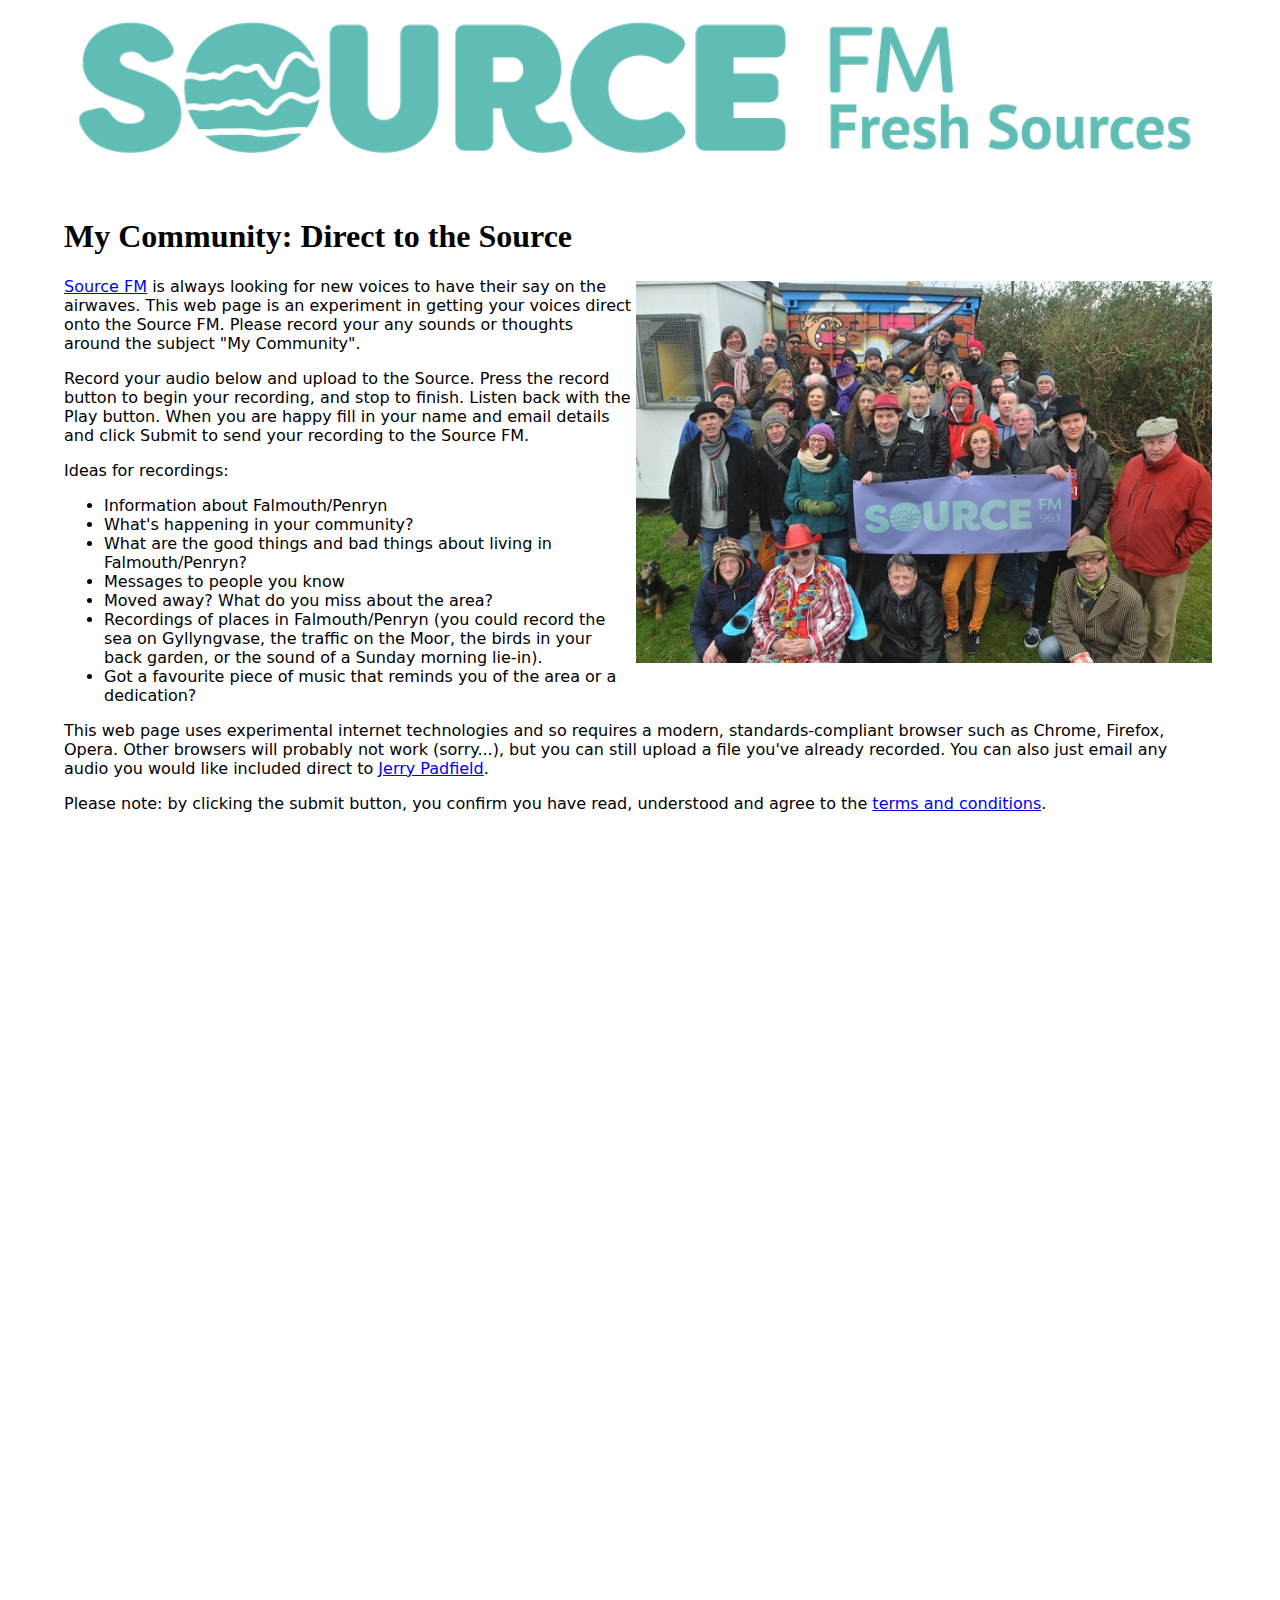
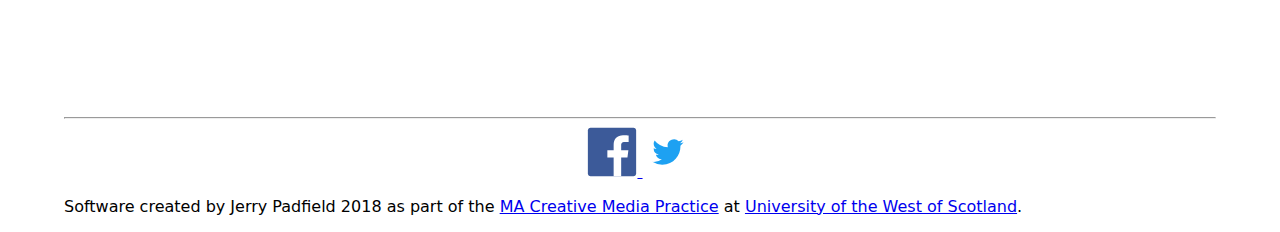
<file: index.html>
﻿<!DOCTYPE html>
<html lang="en">
  <head>
    <base target="_blank">
    <meta name="viewport" content="width=device-width, initial-scale=1.0" />
    <title>Source FM - Direct to Source - Record Your Contribution - Fresh Sources</title>
<link href="css/source-record.css" rel="stylesheet" />
    <style>
.iframe-container {
    position: relative;
    margin: 0px;
    height: 0;
    overflow: hidden;
    padding: 0px 0px 880px 0px; /* padding-bottom = h/w as a % */
    border-radius: 10px;
}
.social {
    text-align: center;
}
img { padding: 4px; }
iframe {
    position: absolute;
    top: 0;
    left: 0;
    height: 100%;
    border: none;
/* put following styles (necessary for overflow and
scrolling handling) in div container around iframe
because not stable in CSS
-webkit-overflow-scrolling: touch;
overflow: auto; 
    -webkit-transform:scale(0.5);
    -moz-transform-scale(0.5);
*/
}
	#iframeUploader {
		width: 100%;
	}
img#FreshSources {
    width: 100%;
}
iframe {
    border: 0px;
    overflow: hidden;
}
    </style>
  </head>
  <body>
<div id="headerDiv">
<img src="images/fresh%20sources%20logo-trans.png" id="FreshSources" alt="Fresh Sources" title="Fresh Sources" />

    <h1 id="logo">My Community: Direct to the Source</h1>
</div>
<!-- main content -->
<div class="row" id="content">
    <img src="images/Source-FM-Presenters-640x480.jpg" width="50%" alt="Source FM presenters" title="Source FM presenters" 
    align="right" />
<p><a href="https://www.thesourcefm.co.uk/" target="_blank">Source FM</a> is always looking for new voices to have their say on the airwaves. This web page is an experiment in getting your voices direct onto the Source FM. Please record your any sounds or thoughts around the subject &quot;My Community&quot;.</p>

    <p>Record your audio below and upload to the Source. Press the record button to begin your recording, and stop to finish. Listen back with the Play button. When you are happy fill in your name and email details and click Submit to send your recording to the Source FM.</p>
<p>
Ideas for recordings:
<ul>
    <li>Information about Falmouth/Penryn</li>
    <li>What's happening in your community?</li>
    <li>What are the good things and bad things about living in Falmouth/Penryn?</li>
    <li>Messages to people you know</li>
    <li>Moved away? What do you miss about the area?</li>
    <li>Recordings of places in Falmouth/Penryn (you could record the sea on Gyllyngvase, the traffic on the Moor, the birds in your back garden, or the sound of a Sunday morning lie-in).</li>
    <li>Got a favourite piece of music that reminds you of the area or a dedication?</li>
</ul>
<p>This web page uses experimental internet technologies and so requires a modern, standards-compliant browser such as Chrome, Firefox, Opera. Other browsers will probably not work (sorry...), but you can still upload a file you've already recorded. You can also just email any audio you would like included direct to <a href="mailto:jerry@thesourcefm.co.uk">Jerry Padfield</a>.
</p>
<p>
Please note: by clicking the submit button, you confirm you have read, understood and agree to the <a href="terms-and-conditions.html">terms and conditions</a>.
</p>
</div>

<!-- server side code -->
<div class="iframe-container" style="-webkit-overflow-scrolling: touch; overflow: hidden;">
<iframe seamless id="iframeUploader" width="600" height="800" allow="microphone" allowusermedia src="https://script.google.com/macros/s/AKfycbwPQgvYCFDbB7iuvchJWDYwe92UyGPtlkHc8IdzSiAIpF8O9cc/exec"><p style="font-size: 110%;"><em><strong>IFRAME: </strong> There is iframe content being displayed here but your browser version does not support iframes.</em> Please update your browser to its most recent version and try again.</p> </iframe>
</div>
<hr />
<div class="social">
    <a href="https://www.facebook.com/FreshSources">
<svg version="1.1" id="fb_svg" xmlns="http://www.w3.org/2000/svg" xmlns:xlink="http://www.w3.org/1999/xlink" x="0px" y="0px"
     width="50px" height="50px" viewBox="0 0 266.893 266.895" enable-background="new 0 0 266.893 266.895"
     xml:space="preserve">
<path id="Blue_1_" fill="#3C5A99" d="M248.082,262.307c7.854,0,14.223-6.369,14.223-14.225V18.812
    c0-7.857-6.368-14.224-14.223-14.224H18.812c-7.857,0-14.224,6.367-14.224,14.224v229.27c0,7.855,6.366,14.225,14.224,14.225
    H248.082z"/>
<path id="f" fill="#FFFFFF" d="M182.409,262.307v-99.803h33.499l5.016-38.895h-38.515V98.777c0-11.261,3.127-18.935,19.275-18.935
    l20.596-0.009V45.045c-3.562-0.474-15.788-1.533-30.012-1.533c-29.695,0-50.025,18.126-50.025,51.413v28.684h-33.585v38.895h33.585
    v99.803H182.409z"/>
</svg>

    </a>
    <a href="https://www.twitter.com/freshsources">
        <svg id="tw_svg" width="50px" height="50px" data-name="Logo — FIXED" xmlns="http://www.w3.org/2000/svg" viewBox="0 0 400 400"><defs><style>.cls-1{fill:none;}.cls-2{fill:#1da1f2;}</style></defs><title>Twitter_Logo_Blue</title><rect class="cls-1" width="400" height="400"/><path class="cls-2" d="M153.62,301.59c94.34,0,145.94-78.16,145.94-145.94,0-2.22,0-4.43-.15-6.63A104.36,104.36,0,0,0,325,122.47a102.38,102.38,0,0,1-29.46,8.07,51.47,51.47,0,0,0,22.55-28.37,102.79,102.79,0,0,1-32.57,12.45,51.34,51.34,0,0,0-87.41,46.78A145.62,145.62,0,0,1,92.4,107.81a51.33,51.33,0,0,0,15.88,68.47A50.91,50.91,0,0,1,85,169.86c0,.21,0,.43,0,.65a51.31,51.31,0,0,0,41.15,50.28,51.21,51.21,0,0,1-23.16.88,51.35,51.35,0,0,0,47.92,35.62,102.92,102.92,0,0,1-63.7,22A104.41,104.41,0,0,1,75,278.55a145.21,145.21,0,0,0,78.62,23"/></svg>
    </a>
</div>
<div class="footer">

<p>Software created by Jerry Padfield 2018 as part of the <a target="_blank" href="https://www.uws.ac.uk/study/postgraduate/postgraduate-course-search/creative-media-practice/">MA Creative Media Practice</a> at <a target="_blank" href="https://uws.ac.uk">University of the West of Scotland</a>.
</p>
</div>
  </body>
</html>
</file>
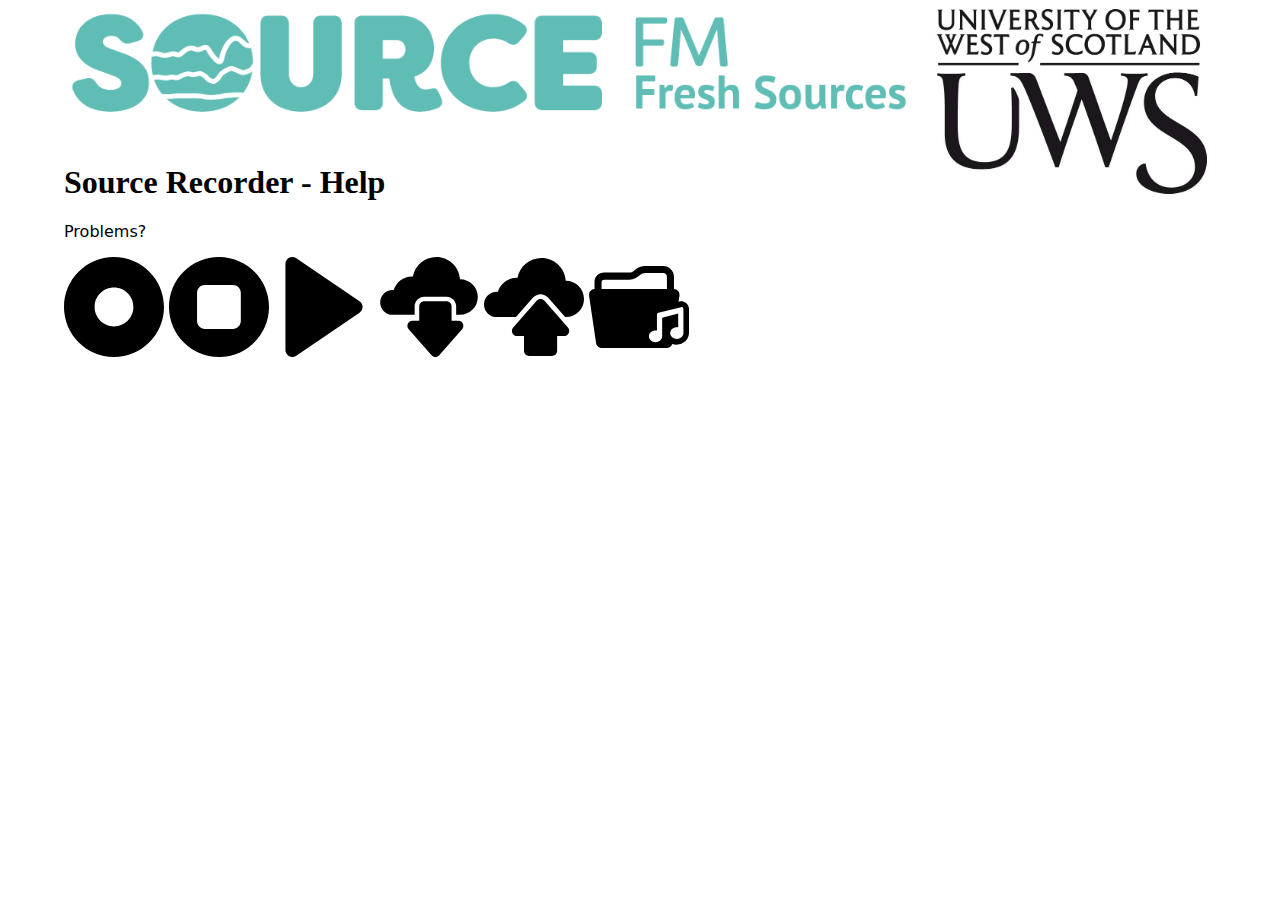
<file: help.html>
<!DOCTYPE html>
<html lang="en">
  <head>
    <base target="_blank">
    <meta name="viewport" content="width=device-width, initial-scale=1.0" />
    <title>Source FM - Fresh Sources - Record Your Contribution</title>
    <link href="css/source-record.css" rel="stylesheet" />
    <style>
#iframeUploader {
	width: 100%;
}
img#FreshSources {
	width: 75%;
}
img#UWSImg {
	float:right;
	width: 25%;
}
iframe {
	border: 0px;
	overflow:hidden;
}
    </style>
  </head>
  <body>
<div id="headerDiv">
<img src="images/fresh%20sources%20logo-trans.png" id="FreshSources" alt="Fresh Sources" title="Fresh Sources" />
<a href="https://uws.ac.uk" target="_blank">
  <img id="UWSImg" src="images/UWS-logo.jpg" alt="University of the West of Scotland" title="University of the West of Scotland" /></a>
    <h1 id="logo">Source Recorder - Help</h1>
</div>
<!-- main content -->
<div class="row" id="content">
<p>Problems?
</p>
<svg height="100" width="100" version="1.1" id="Capa_1" xmlns="http://www.w3.org/2000/svg" xmlns:xlink="http://www.w3.org/1999/xlink"   x="0px" y="0px"
	       viewBox="0 0 39.989 39.989" style="enable-background:new 0 0 39.989 39.989;" xml:space="preserve">
        <path id="XMLID_155_" d="M19.994,0C8.952,0,0,8.952,0,19.995c0,11.043,8.952,19.994,19.994,19.994s19.995-8.952,19.995-19.994
	         C39.989,8.952,31.037,0,19.994,0z M19.994,27.745c-4.28,0-7.75-3.47-7.75-7.75s3.47-7.75,7.75-7.75s7.75,3.47,7.75,7.75
	         S24.275,27.745,19.994,27.745z"/>
      </svg>
<svg version="1.1" height="100" width="100" id="Capa_2" xmlns="http://www.w3.org/2000/svg" xmlns:xlink="http://www.w3.org/1999/xlink"   x="0px" y="0px"
	       viewBox="0 0 297 297" style="enable-background:new 0 0 297 297;" xml:space="preserve">
        <path d="M148.5,0C66.486,0,0,66.486,0,148.5S66.486,297,148.5,297S297,230.514,297,148.5S230.514,0,148.5,0z M213.292,190.121
	         c0,12.912-10.467,23.379-23.378,23.379H106.67c-12.911,0-23.378-10.467-23.378-23.379v-83.242c0-12.912,10.467-23.379,23.378-23.379
	         h83.244c12.911,0,23.378,10.467,23.378,23.379V190.121z"/>
      </svg>
<svg version="1.1" height="100" width="100" id="playButtonSVG" xmlns="http://www.w3.org/2000/svg" xmlns:xlink="http://www.w3.org/1999/xlink" x="0px" y="0px"
	     viewBox="0 0 460.114 460.114" style="enable-background:new 0 0 460.114 460.114;" xml:space="preserve">
        <g>
	       <g>
		        <path d="M393.538,203.629L102.557,5.543c-9.793-6.666-22.468-7.372-32.94-1.832c-10.472,5.538-17.022,16.413-17.022,28.26v396.173
			         c0,11.846,6.55,22.721,17.022,28.26c10.471,5.539,23.147,4.834,32.94-1.832l290.981-198.087
			         c8.746-5.954,13.98-15.848,13.98-26.428C407.519,219.477,402.285,209.582,393.538,203.629z"/>
	       </g>
        </g>
      </svg>
 <svg version="1.1" id="dbSVG" xmlns="http://www.w3.org/2000/svg" xmlns:xlink="http://www.w3.org/1999/xlink" x="0px" y="0px"
        width="100px" height="100px" viewBox="0 0 980 980" style="enable-background:new 0 0 980 980;" xml:space="preserve">
      <g>
        <path d="M794.299,218c-0.199,0-0.299,0-0.5,0C786.1,96.3,684.9,0,561.299,0C447.2,0,352.299,82,332.2,190.2
          c-2.601-0.1-5.3-0.2-7.9-0.2c-85,0-156.7,56.3-180.1,133.6c-3.6-0.3-7.3-0.5-11-0.5c-67.1,0-121.6,54.4-121.6,121.6
          c0,67.1,54.4,121.6,121.6,121.6c1,0,216.1,0,216.1,0v-82.8c0-52.4,42.601-95,95-95h217c52.4,0,95,42.6,95,95v82.8h38
          c96.201,0,174.102-78,174.102-174.1C968.4,296.1,890.5,218,794.299,218z"/>
        <path d="M711.299,483.5c0-27.6-22.398-50-50-50h-217c-27.6,0-50,22.4-50,50v141.2h-65.6c-43,0-65.9,50.7-37.6,83l224.1,255.3
          c10,11.3,23.801,17,37.6,17c13.801,0,27.602-5.7,37.602-17l224.1-255.4c28.4-32.3,5.4-83-37.6-83h-65.602V483.5L711.299,483.5z"/>
      </g>
      </svg>

<svg version="1.1" id="ufSVG" xmlns="http://www.w3.org/2000/svg" xmlns:xlink="http://www.w3.org/1999/xlink" x="0px" y="0px"
      width="100px" height="100px" viewBox="0 0 956.801 956.801" style="enable-background:new 0 0 956.801 956.801;"
      xml:space="preserve">
    <g>
          <path d="M782.699,226.95c-0.199,0-0.299,0-0.5,0c-7.699-121.7-108.898-218-232.5-218c-114.099,0-209,82-229.099,190.2
    c-2.601-0.1-5.3-0.2-7.9-0.2c-85,0-156.7,56.3-180.1,133.6c-3.6-0.3-7.3-0.5-11-0.5C54.5,332.05,0,386.45,0,453.65
    c0,67.1,54.4,121.6,121.6,121.6c1,0,184.399,0,184.399,0L469.8,388.65c18-20.5,44.1-32.3,71.399-32.3c27.301,0,53.4,11.8,71.4,32.3
    L776.4,575.25h6.299c96.201,0,174.102-78,174.102-174.1C956.801,305.05,878.9,226.95,782.699,226.95z"/>
          <path d="M432.7,947.851h217c27.602,0,50-22.4,50-50v-141.2h65.602c43,0,65.898-50.7,37.6-83l-224.1-255.4
    c-10-11.3-23.801-17-37.602-17c-13.799,0-27.6,5.7-37.6,17l-224.1,255.4c-28.4,32.3-5.4,83,37.6,83h65.6v141.2
    C382.7,925.45,405,947.851,432.7,947.851z"/>
              </g>
            </svg>

<svg version="1.1" height="100" width="100" id="ofSVG" xmlns="http://www.w3.org/2000/svg" xmlns:xlink="http://www.w3.org/1999/xlink" x="0px" y="0px"
      viewBox="0 0 431 431" style="enable-background:new 0 0 431 431;" xml:space="preserve">
        <path d="M418.256,197.87c-5.805-4.537-13.061-7.037-20.43-7.037c-2.693,0-5.384,0.33-8.01,0.981l-3.957,0.984l3.869-26.114
  c1.072-7.238-1.06-14.586-5.84-20.126c-4.479-5.191-10.868-8.314-17.674-8.687V85.4c0-25.563-20.798-46.36-46.361-46.36h-75.279
  c-25.051,0-38.35,10.578-48.062,18.303c-7.807,6.209-12.518,9.956-22.626,9.956H65.099c-22.78,0-41.313,18.062-41.313,40.263v30.31
  c-6.806,0.372-13.196,3.495-17.674,8.687c-4.78,5.54-6.912,12.888-5.839,20.125l30.194,203.802
  c1.828,12.338,12.417,21.475,24.89,21.475h279.286c11.031,0,20.578-7.153,23.904-17.341c5.892,2.103,12.27,3.271,18.936,3.271
  c29.51,0,53.518-22.564,53.518-50.297V224.008C431,213.729,426.355,204.202,418.256,197.87z M54.081,137.834v-30.272
  c0-6.238,5.602-9.967,11.018-9.967h108.788c20.687,0,32.219-9.173,41.484-16.543c8.552-6.802,14.732-11.716,29.203-11.716h75.279
  c8.857,0,16.066,7.206,16.066,16.064v52.434H54.081z M407,327.593c0,13.949-12.793,25.297-28.518,25.297
  s-28.517-11.348-28.517-25.297c0-13.947,12.792-25.295,28.517-25.295c1.406,0,2.834,0.095,4.24,0.28l1.76,0.232v-58.837
  l-69.139,17.658v80.282c0,13.948-12.793,25.296-28.518,25.296c-15.724,0-28.518-11.348-28.518-25.296
  c0-13.947,12.794-25.295,28.518-25.295c1.406,0,2.832,0.095,4.239,0.28l1.762,0.233v-68.787c0-3.755,2.557-7.025,6.2-7.933
  l97.825-24.338c2.442-0.606,5.026-0.057,7.008,1.492c1.982,1.55,3.14,3.925,3.14,6.441V327.593z"/>
      </svg>
</div>
  </body>
</html>
</file>
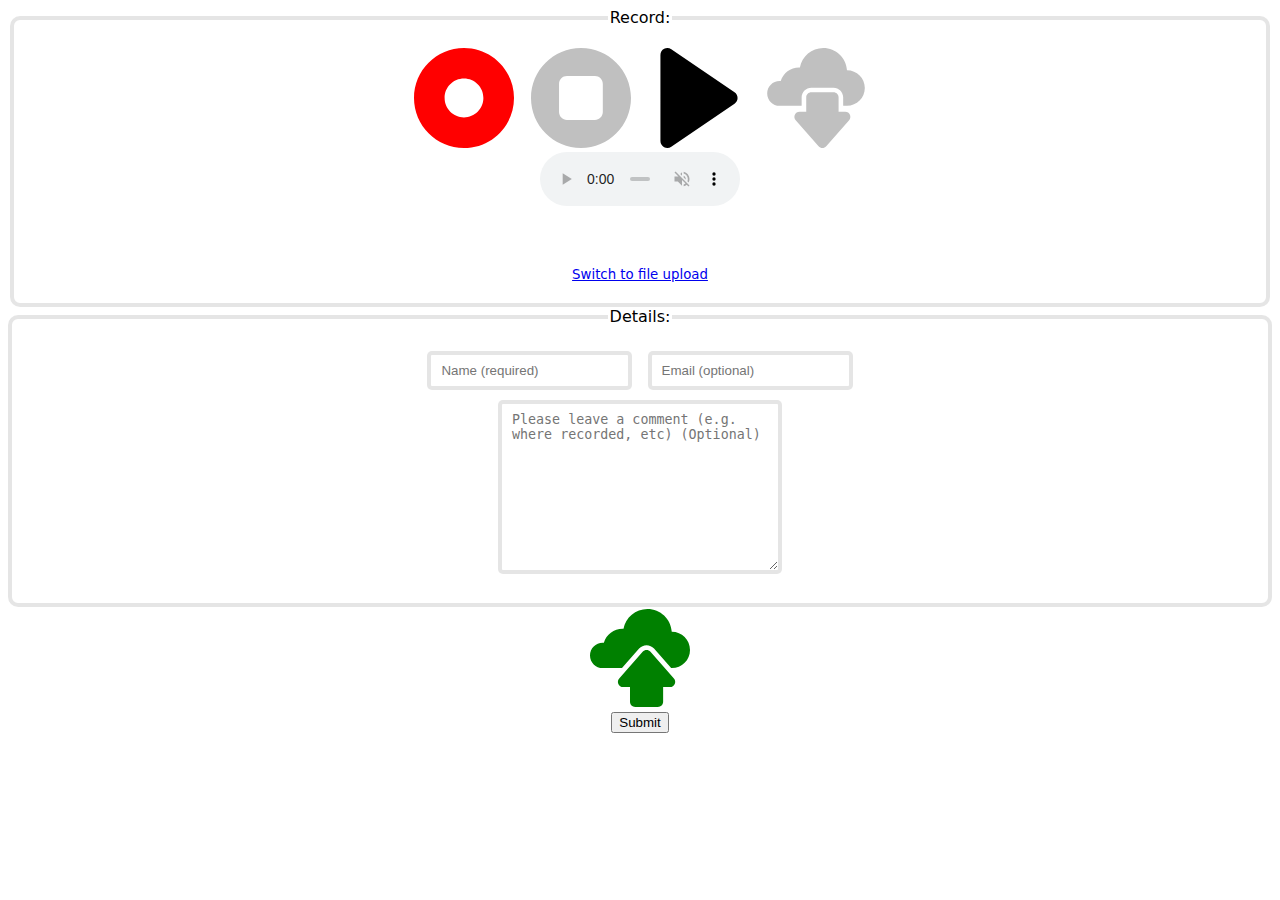
<file: Server-HTML.html>
<!DOCTYPE html>
<html lang="en">
  <head>
<meta charset="utf-8"/>

  <!--  <meta name="viewport" content="width=device-width, initial-scale=1.0" /> -->
    <title>Source FM - Fresh Sources - Record Your Contribution</title>
    <!--
    TODO:
      replace audio record object with UI that shows recording status
      overlay reporting success - hide GUI
      allow file uploads
      loader isn't circular
      when uploading don't replace format
      Success message - too short and can't see
      -->
      <!-- Some code adapted from code by Amit Agarwal amit@labnol.org -->
<style>
div {
    display: inline;
}
audio { width: 200px; }
input, textarea {
    border: 4px solid rgba(0,0,0,0.1);
    padding: 8px 10px;
    margin: 5px;
    -webkit-border-radius: 5px;
    -moz-border-radius: 5px;
    border-radius: 5px;
    
    outline: 0;
}
#uploading {
  visibility: hidden;
    text-align: center;
    border-radius: 5px; /* Rounded borders */
    position: fixed; /* Sit on top of the screen */
    padding: 16px; /* Padding */
    min-width: 250px; /* Set a default minimum width */
    z-index: 1; /* Add a z-index if needed */
    margin-left: -125px; /* Divide value of min-width by 2 */
    left: 50%; /* Center the snackbar */
    top: 50%;
    min-height: 250px;
    margin-top: -125px;
}
#uploading.show {
    visibility: visible;
}
#progress {
	text-align: center;
	margin: auto;
    visibility: hidden; /* Hidden by default. Visible on click */
    min-width: 250px; /* Set a default minimum width */
    margin-left: -125px; /* Divide value of min-width by 2 */
    background-color: #333; /* Black background color */
    color: #fff; /* White text color */
    text-align: center; /* Centered text */
    border-radius: 5px; /* Rounded borders */
    padding: 16px; /* Padding */
    position: fixed; /* Sit on top of the screen */
    z-index: 1; /* Add a z-index if needed */
    left: 50%; /* Center the snackbar */
    bottom: 50%; /* 30px from the bottom */
}
#progress.show {
    visibility: visible; /* Show the snackbar */

/* Add animation: Take 0.5 seconds to fade in and out the snackbar. 
However, delay the fade out process for 2.5 seconds */
    -webkit-animation: fadeinmove 0.5s, fadeoutmove 0.5s 2.5s;
    animation: fadeinmove 0.5s, fadeoutmove 0.5s 2.5s;
}
/* Animations to fade the snackbar in and out */
@-webkit-keyframes fadeinmove {
    from {bottom: 0; opacity: 0;} 
    to {bottom: 50%; opacity: 1;}
}

@keyframes fadeinmove {
    from {bottom: 0; opacity: 0;}
    to {bottom: 50%; opacity: 1;}
}

@-webkit-keyframes fadeoutmove {
    from {bottom: 50%; opacity: 1;} 
    to {bottom: 0; opacity: 0;}
}

@keyframes fadeoutmove {
    from {bottom: 50%; opacity: 1;}
    to {bottom: 0; opacity: 0;}
}
#success {
  padding: 20px;
 text-align: center;
	margin: auto;
	display: none;
	position: fixed; /* Sit on top of the page content */
    width: 100%; /* Full width (cover the whole page) */
    height: 100%; /* Full height (cover the whole page) */
    top: 25%; 
    left: 0;
    right: 0;
    bottom: 0;
 /*   background-color: rgba(0,0,0,0.5); */ /* Black background with opacity */
    z-index: 2; /* Specify a stack order in case you're using a different order for other elements */
    /* cursor: pointer;  Add a pointer on hover */
}
#switchLink {
    font-size: smaller;
}
#errorDiv {
	color:red;
}
.loader {
    display: block;
    border: 32px solid #f3f3f3; /* Light grey */
    border-top: 32px solid #3498db; /* Blue */
    border-radius: 50%;
    width: 150px;
    height: 150px;
    animation: spin 2s linear infinite;
    margin:auto;
}

@keyframes spin {
    0% { transform: rotate(0deg); }
    100% { transform: rotate(360deg); }
}
#GUI {
/*	visibility: hidden;
  transition: opacity 2s linear;
	opacity: 0;
    */
    display: none;
}
#failDiv {
/*  width: 80%;
  left: 50%;
  top: 50%;
  position: fixed;
  -webkit-transform: translateX(-50%) translateY(-50%);
  -moz-transform: translateX(-50%) translateY(-50%);
  -ms-transform: translateX(-50%) translateY(-50%);
  transform: translateX(-50%) translateY(-50%);
  */
  padding: 20px;
  border-radius: 10px;
  /* text-align: center;
/*  transition: visibility 0s linear 0.0s, opacity 0.0s linear;
  opacity: 1;
  */
}
#recordButton, #submitButton {
  background-color: transparent;
  border: 0;
  outline: none;
}
#submitButton {
  fill: green;
}
#submitButton:hover {
  fill: rgb(20, 200, 20);
}
#recordButton:active {
  background-color: silver;
}
#stopButton {
  background-color: transparent;
  border: 0;
  outline: none;
}
#stopButton:disabled {
}
#downloadButton {
  background-color: transparent;
  border: 0;
  outline: none;
}
#downloadButton:disabled {
  fill: silver;
}
#playButton {
  background-color: transparent;
  border: 0;
  outline: none;
}
#playButtonSVG {
    width: 100px;
    height: 100px;
}
#playButtonSVG:hover {
  fill: silver;
}
#dbSVG {
    width: 100px;
    height: 100px;
}
#Capa_1 {
    fill: red;
    width: 100px;
    height: 100px;
}
#Capa_2 {
  fill: silver;
  width: 100px;
  height: 100px;
}
#Capa_1:hover {
  fill: rgb(255, 128, 128);
}
body {
  font-family: Calibri, Verdana, Sans;
}
.red-text {
  color: red;
}
@keyframes fadein {
    from { opacity: 0; }
    to   { opacity: 1; }
}

/* Firefox < 16 */
@-moz-keyframes fadein {
    from { opacity: 0; }
    to   { opacity: 1; }
}

/* Safari, Chrome and Opera > 12.1 */
@-webkit-keyframes fadein {
    from { opacity: 0; }
    to   { opacity: 1; }
}
#audioControls {
   text-align: center;
}
fieldset {
 /* display: inline; */
  border-radius: 10px; /* 20%/100%; */
  border: 4px solid rgba(0,0,0,0.1);
  padding: 20px;
}
.clearAll {
	clear: both;
}
#details {
 	text-align: center;
	margin: auto;
    
}
#upload {
	text-align:center;
	margin:auto;
}
#submit {
	text-align:center;
}
#formDiv {
 text-align: center;

}
form#form {
   
/*  display: inline-block;
  text-align: center;
  margin: auto;
  */
}
#forminner {
 /* margin: auto; */
}
#switchlink2 {
    /* visibility: hidden;
    */
    font-size: smaller;
}
</style>
</head>
<body>
    <div id="failDiv">
  <p id="commiserations">
      Unfortunately your browser doesn't support MediaRecorder or WebAudio - either try Firefox, Chromium (Chrome) or Opera, or you can upload an audio file instead...
  </p>
  <div id="errorDiv"></div>
 <div style="visibility:none" id="uploadFile">
     <fieldset id="upload">
      <legend>Upload:</legend>
      <svg version="1.1" height="100" width="100" id="ofSVG" xmlns="http://www.w3.org/2000/svg" xmlns:xlink="http://www.w3.org/1999/xlink" x="0px" y="0px"
      viewBox="0 0 431 431" style="enable-background:new 0 0 431 431;" xml:space="preserve">
        <path d="M418.256,197.87c-5.805-4.537-13.061-7.037-20.43-7.037c-2.693,0-5.384,0.33-8.01,0.981l-3.957,0.984l3.869-26.114
  c1.072-7.238-1.06-14.586-5.84-20.126c-4.479-5.191-10.868-8.314-17.674-8.687V85.4c0-25.563-20.798-46.36-46.361-46.36h-75.279
  c-25.051,0-38.35,10.578-48.062,18.303c-7.807,6.209-12.518,9.956-22.626,9.956H65.099c-22.78,0-41.313,18.062-41.313,40.263v30.31
  c-6.806,0.372-13.196,3.495-17.674,8.687c-4.78,5.54-6.912,12.888-5.839,20.125l30.194,203.802
  c1.828,12.338,12.417,21.475,24.89,21.475h279.286c11.031,0,20.578-7.153,23.904-17.341c5.892,2.103,12.27,3.271,18.936,3.271
  c29.51,0,53.518-22.564,53.518-50.297V224.008C431,213.729,426.355,204.202,418.256,197.87z M54.081,137.834v-30.272
  c0-6.238,5.602-9.967,11.018-9.967h108.788c20.687,0,32.219-9.173,41.484-16.543c8.552-6.802,14.732-11.716,29.203-11.716h75.279
  c8.857,0,16.066,7.206,16.066,16.064v52.434H54.081z M407,327.593c0,13.949-12.793,25.297-28.518,25.297
  s-28.517-11.348-28.517-25.297c0-13.947,12.792-25.295,28.517-25.295c1.406,0,2.834,0.095,4.24,0.28l1.76,0.232v-58.837
  l-69.139,17.658v80.282c0,13.948-12.793,25.296-28.518,25.296c-15.724,0-28.518-11.348-28.518-25.296
  c0-13.947,12.794-25.295,28.518-25.295c1.406,0,2.832,0.095,4.239,0.28l1.762,0.233v-68.787c0-3.755,2.557-7.025,6.2-7.933
  l97.825-24.338c2.442-0.606,5.026-0.057,7.008,1.492c1.982,1.55,3.14,3.925,3.14,6.441V327.593z"/>
      </svg>
      <input type="file" id="fileUpload" accept="audio/*" />
      <br class="clearAll" />
      <a id="switchlink2" onclick="switchToRecord()" href="#" title="Record a file instead">Switch to recording</a>
    <!--  <input type="Submit" onclick="submitForm(false); return false" /> -->
   </fieldset>
    </div>
</div>

<div id="GUI">
  <div id="audioControls">
  <fieldset>
    <legend>Record:</legend>
    <button id="recordButton" title="Record">
      <svg height="100" width="100" version="1.1" id="Capa_1" xmlns="http://www.w3.org/2000/svg" xmlns:xlink="http://www.w3.org/1999/xlink"   x="0px" y="0px"
	       viewBox="0 0 39.989 39.989" style="enable-background:new 0 0 39.989 39.989;" xml:space="preserve">
        <path id="XMLID_155_" d="M19.994,0C8.952,0,0,8.952,0,19.995c0,11.043,8.952,19.994,19.994,19.994s19.995-8.952,19.995-19.994
	         C39.989,8.952,31.037,0,19.994,0z M19.994,27.745c-4.28,0-7.75-3.47-7.75-7.75s3.47-7.75,7.75-7.75s7.75,3.47,7.75,7.75
	         S24.275,27.745,19.994,27.745z"/>
      </svg>
    </button>
    <button id="stopButton" disabled title="Stop">
      <svg version="1.1" height="100" width="100" id="Capa_2" xmlns="http://www.w3.org/2000/svg" xmlns:xlink="http://www.w3.org/1999/xlink"   x="0px" y="0px"
	       viewBox="0 0 297 297" style="enable-background:new 0 0 297 297;" xml:space="preserve">
        <path d="M148.5,0C66.486,0,0,66.486,0,148.5S66.486,297,148.5,297S297,230.514,297,148.5S230.514,0,148.5,0z M213.292,190.121
	         c0,12.912-10.467,23.379-23.378,23.379H106.67c-12.911,0-23.378-10.467-23.378-23.379v-83.242c0-12.912,10.467-23.379,23.378-23.379
	         h83.244c12.911,0,23.378,10.467,23.378,23.379V190.121z"/>
      </svg>
    </button>
    <button id="playButton" title="Play">
      <svg version="1.1" height="100" width="100" id="playButtonSVG" xmlns="http://www.w3.org/2000/svg" xmlns:xlink="http://www.w3.org/1999/xlink" x="0px" y="0px"
	     viewBox="0 0 460.114 460.114" style="enable-background:new 0 0 460.114 460.114;" xml:space="preserve">
        <g>
	       <g>
		        <path d="M393.538,203.629L102.557,5.543c-9.793-6.666-22.468-7.372-32.94-1.832c-10.472,5.538-17.022,16.413-17.022,28.26v396.173
			         c0,11.846,6.55,22.721,17.022,28.26c10.471,5.539,23.147,4.834,32.94-1.832l290.981-198.087
			         c8.746-5.954,13.98-15.848,13.98-26.428C407.519,219.477,402.285,209.582,393.538,203.629z"/>
	       </g>
        </g>
      </svg>
    </button>
    <button title="Download your recording" id="downloadButton" disabled>
    <a id="downloadLink">
      <svg version="1.1" id="dbSVG" xmlns="http://www.w3.org/2000/svg" xmlns:xlink="http://www.w3.org/1999/xlink" x="0px" y="0px"
        width="100px" height="100px" viewBox="0 0 980 980" style="enable-background:new 0 0 980 980;" xml:space="preserve">
      <g>
        <path d="M794.299,218c-0.199,0-0.299,0-0.5,0C786.1,96.3,684.9,0,561.299,0C447.2,0,352.299,82,332.2,190.2
          c-2.601-0.1-5.3-0.2-7.9-0.2c-85,0-156.7,56.3-180.1,133.6c-3.6-0.3-7.3-0.5-11-0.5c-67.1,0-121.6,54.4-121.6,121.6
          c0,67.1,54.4,121.6,121.6,121.6c1,0,216.1,0,216.1,0v-82.8c0-52.4,42.601-95,95-95h217c52.4,0,95,42.6,95,95v82.8h38
          c96.201,0,174.102-78,174.102-174.1C968.4,296.1,890.5,218,794.299,218z"/>
        <path d="M711.299,483.5c0-27.6-22.398-50-50-50h-217c-27.6,0-50,22.4-50,50v141.2h-65.6c-43,0-65.9,50.7-37.6,83l224.1,255.3
          c10,11.3,23.801,17,37.6,17c13.801,0,27.602-5.7,37.602-17l224.1-255.4c28.4-32.3,5.4-83-37.6-83h-65.602V483.5L711.299,483.5z"/>
      </g>
      </svg>
    </a>
    </button>
    <br class="clearAll" />
    <audio muted="muted" controls id="audioElement"></audio>
    <br class="clearAll" />
    <canvas id="meter" width="200" height="50"></canvas>
     <br class="clearAll" />
   <a id="switchLink" onclick="switchToUpload()" href="#" title="Upload a file instead">Switch to file upload</a>
  </fieldset>
  </div>

<!-- end audio controls -->
</div> <!-- GUI -->
<div id="formDiv">
  <form class="main" id="form" novalidate="novalidate">
  <div id="forminner">

    <fieldset id="details">
      <legend>Details:</legend>
      <div class="row">
        <div class="input-field col s12">
          <input autocomplete="name" placeholder="Name (required)" id="name" type="text" name="Name" class="validate" required />
         <!-- <label for="name">Name (Required)</label> -->
        </div>
      </div>
      <div class="row">
      <!--    <svg version="1.1" id="emSVG" xmlns="http://www.w3.org/2000/svg" xmlns:xlink="http://www.w3.org/1999/xlink" x="0px" y="0px"
   viewBox="0 0 330.001 330.001" height="20" width="20" style="enable-background:new 0 0 330.001 330.001;" xml:space="preserve">
  <path id="XMLID_350_" d="M173.871,177.097c-2.641,1.936-5.756,2.903-8.87,2.903c-3.116,0-6.23-0.967-8.871-2.903L30,84.602
    L0.001,62.603L0,275.001c0.001,8.284,6.716,15,15,15L315.001,290c8.285,0,15-6.716,15-14.999V62.602l-30.001,22L173.871,177.097z"
    />
  <polygon id="XMLID_351_" points="165.001,146.4 310.087,40.001 19.911,40   "/>
          </svg> -->

          <input autocomplete="email" id="email" type="email" placeholder="Email (optional)" name="Email" class="validate" title="Enter an email address if you wish to be informed of the progress of the project" />
            <!-- <label for="email">Email Address (optional)</label> -->
            <br class="clearAll" />
            <textarea placeholder="Please leave a comment (e.g. where recorded, etc) (Optional)" cols="30" rows="10" title="Any comments you may have, e.g. where the recording was made, who was there, etc." id="commentBox" type="text" name="commentBox"></textarea>
            <!-- <label for="commentBox">Comments</label> -->
    </div>
    </fieldset>
        <div class="row" id="submit">
            <button title="Upload your recording" id="submitButton" onclick="submitForm(); return false;">
        <svg version="1.1" id="ufSVG" xmlns="http://www.w3.org/2000/svg" xmlns:xlink="http://www.w3.org/1999/xlink" x="0px" y="0px"
      width="100px" height="100px" viewBox="0 0 956.801 956.801" style="enable-background:new 0 0 956.801 956.801;"
      xml:space="preserve">
    <g>
          <path d="M782.699,226.95c-0.199,0-0.299,0-0.5,0c-7.699-121.7-108.898-218-232.5-218c-114.099,0-209,82-229.099,190.2
    c-2.601-0.1-5.3-0.2-7.9-0.2c-85,0-156.7,56.3-180.1,133.6c-3.6-0.3-7.3-0.5-11-0.5C54.5,332.05,0,386.45,0,453.65
    c0,67.1,54.4,121.6,121.6,121.6c1,0,184.399,0,184.399,0L469.8,388.65c18-20.5,44.1-32.3,71.399-32.3c27.301,0,53.4,11.8,71.4,32.3
    L776.4,575.25h6.299c96.201,0,174.102-78,174.102-174.1C956.801,305.05,878.9,226.95,782.699,226.95z"/>
          <path d="M432.7,947.851h217c27.602,0,50-22.4,50-50v-141.2h65.602c43,0,65.898-50.7,37.6-83l-224.1-255.4
    c-10-11.3-23.801-17-37.602-17c-13.799,0-27.6,5.7-37.6,17l-224.1,255.4c-28.4,32.3-5.4,83,37.6,83h65.6v141.2
    C382.7,925.45,405,947.851,432.7,947.851z"/>
              </g>
            </svg>
            </button>
    <br class="clearAll" />
            <button type="submit" onclick="submitForm(); return false;">Submit</button>
      </div>
      </div>
      <!-- end forminner -->      
    </form>
  </div><!-- formDiv -->

 <!-- div to show notifications -->
          <div class="input-field col s12" id="progress">
          </div>
<!-- uploading... div -->
    <div id="uploading"></div>
<!-- div to show successfully uploaded -->
      <div id="success" style="display:none">
        <h2>File Uploaded Successfully</h2>
        <p>Your file has been successfully uploaded.</p>
        <p>Many thanks for contributing to Source FM Fresh Sources. We hope to broadcast the show on <a href="sourcefm.co.uk">Source FM</a> on August 11<sup>th</sup> 2018 - so please listen in!!!</p>
        <p>If you'd like to get in touch please email: <a href="mailto: jerry@thesourcefm.co.uk">Jerry</a>
        </p>
      </div>


<!-- end UI -->
<script src="https://cdnjs.cloudflare.com/ajax/libs/jquery/2.2.0/jquery.min.js"></script>
<script>
// Opera 8.0+
var isOpera = (!!window.opr && !!opr.addons) || !!window.opera || navigator.userAgent.indexOf(' OPR/') >= 0;
// Firefox 1.0+
var isFirefox = typeof InstallTrigger !== 'undefined';
// Safari 3.0+ "[object HTMLElementConstructor]"
var isSafari = /constructor/i.test(window.HTMLElement) || (function (p) { return p.toString() === "[object SafariRemoteNotification]"; })(!window['safari'] || (typeof safari !== 'undefined' && safari.pushNotification));
// Internet Explorer 6-11
var isIE = /*@cc_on!@*/false || !!document.documentMode;
// Edge 20+
var isEdge = !isIE && !!window.StyleMedia;
// Chrome 1+
var isChrome = !!window.chrome && !!window.chrome.webstore;
// Blink engine detection
var isBlink = (isChrome || isOpera) && !!window.CSS;
const MAX_TIME = 300; // 5 minutes

var constraints = {
	audio: {
         sampleRate: 48000,
         sampleSize: 16,
         channelCount: 2,         // try and get stereo
         echoCancellation: false,
         noiseSuppression: false,
         autoGainControl: false,
        // mandatory:{googAutoGainControl: false}

	},
	video: false
};
var recordButton, mediaRecorder, audioElement;
var chunks = [];
// options for mediarecorder quality
var options = { mimeType: "audio/webm;codecs=opus", audioBitsPerSecond: 128000 };
var blob;
var audioFormat = "webm";
var audioCodec = ";codec=opus";
var failDiv, GUIDiv;
var audioContext = null;
var meter = null;
var canvasContext = null;
var WIDTH = 500;
var HEIGHT = 50;
var rafID = null;
var playButton;
var timer = 0;
var timerId;
var mediaStreamSource = null;
var file;
var reader = new FileReader();
var isRecording;

function switchToRecord(){
    showGUI();
    $('#switchlink2').hide();
}

function switchToUpload(){
    hideGUI();
    onBtnStopClicked();
    $('#switchlink2').show();
    //$('#audioControls').hide();
   // $('#upload').show();
    $('#details').show();
    $('#commiserations').hide();
    isRecording = false;
}
function errorReport(err){
  console.error(err);
}

function fileSelected(v){
  console.log(v);
}

function onBtnStopClicked() {
	audioElement.pause();
	audioElement.currentTime = 0;
    stopTimer();
    if (!mediaRecorder){
        return;
    }
    if (mediaRecorder.state !== "inactive")
        mediaRecorder.stop();
}

function onBtnPlayClicked() {
  audioElement.play();
}

function onBtnRecordClicked() {
  if (navigator.webkitGetUserMedia !== undefined) {
    constraints = {
        video: false,
        audio: {
            optional: [
               // {sourceId:deviceId},
                {googAutoGainControl: false},
                {googAutoGainControl2: false},
                {echoCancellation: false},
                {googEchoCancellation: false},
                {googEchoCancellation2: false},
                {googDAEchoCancellation: false},
                {googNoiseSuppression: false},
                {googNoiseSuppression2: false},
                {googHighpassFilter: false},
                {googTypingNoiseDetection: false},
                {googAudioMirroring: false}
            ]
        }
    }
}
else if (navigator.mozGetUserMedia !== undefined) {
    constraints = {
        video: false,
        audio: {
            //deviceId: deviceId ? { exact: deviceId } : void 0,
            echoCancellation: false,
            mozAutoGainControl: false,
            mozNoiseSuppression: false
        }
    }

}
//else {
//    constraint = {
//        video: false,
//        audio: {
//            deviceId: deviceId ? {exact: deviceId} : void 0,
//            echoCancellation: false
//        }
//    }
//}
    navigator.mediaDevices.getUserMedia(constraints).then(startRecording).catch(errorCallback);
}

function errorCallback(err){
    errorReport(err);
    fail(err);
}

function fail(msg){
  // hide GUI and report error message...
	hideGUI();
    errorDiv.innerHTML =  msg;
    isRecording = false;
}

function stopTimer(){
  if (timerId) {
    clearTimeout(timerId);
  }
  timerId = null;
  timer = 0;
}

function inc_timer(){
  timer++;
  console.log(timer);
  if (timer === MAX_TIME) {
    // stop mediarecorder - stop timer
    mediaRecorder.stop();
  }

  timerId = setTimeout(inc_timer, 1000);
}

function startRecording(stream) {
    isRecording = true;
  if (audioContext===null)  audioContext = new AudioContext();

  console.log(stream.getAudioTracks()[0].getSettings());
  console.log('Started Recording...');
  stopButton.disabled = false;
  Capa_2.style.fill = "black";
  if (isFirefox){
    options = {
      mimeType: "audio/ogg",
      audioBitsPerSecond: 128 // high quality!
    };
  }
 // ???
 chunks = [];

 mediaRecorder = new MediaRecorder(stream, options);
 mediaRecorder.start();

 var url = window.URL || window.webkitURL;
 audioElement.muted = true;
 audioElement.srcObject = stream;
 audioElement.play();

 mediaRecorder.ondataavailable = function(e) {
   chunks.push(e.data);
 };

 mediaRecorder.onerror = function(e){
   errorReport('Error: ', e);
 };

 mediaRecorder.onstart = function(){
   console.log('Recording started, state = ' + mediaRecorder.state);
   recordButton.style.backgroundColor = "red";
   document.getElementById("Capa_1").style.fill = "#ffffff";
   setTimeout(inc_timer, 1000);
 };

 mediaRecorder.onstop = function(){
   console.log('Recording stopped, state = ' + mediaRecorder.state);
   stopTimer();
   recordButton.style.backgroundColor = "transparent";
   Capa_1.style.fill = "red";

   if (isFirefox) {
     audioFormat = "ogg";
     audioCodec = "";
   }
   blob = new Blob(chunks, {type: "audio/" + audioFormat + audioCodec });
   chunks = [];

   var audioURL = window.URL.createObjectURL(blob);
   downloadLink.href = audioURL;
   try {
     audioElement.srcObject = blob;
   } catch(err) {
     //console.error(err);
     audioElement.srcObject = null;
     audioElement.src = audioURL;
   }
   audioElement.muted = false;
  //  downloadLink.innerHTML = 'Download';
  document.getElementById("downloadButton").disabled = false;
  document.getElementById("dbSVG").style.fill = "blue";
   var rand = Math.floor((Math.random() * 10000000));
   var name = "audio_" + rand + "." + audioFormat;

   downloadLink.setAttribute("download", name);
   downloadLink.setAttribute("name", name);
   window.cancelAnimationFrame(rafID);
  };

  mediaRecorder.onwarning = function(e){
    console.log('Warning: ' + e);
  };
    // Create an AudioNode from the stream.
  mediaStreamSource = audioContext.createMediaStreamSource(stream);

  // Create a new volume meter and connect it.
  meter = createAudioMeter(audioContext);
  mediaStreamSource.connect(meter);
  //visualize(stream);
  // kick off the visual updating
  onLevelChange();
}

function onLevelChange(time) {
    // clear the background
    canvasContext.clearRect(0, 0, WIDTH, HEIGHT);

    // check if we're currently clipping
    if (meter.checkClipping())
        canvasContext.fillStyle = "red";
    else
        canvasContext.fillStyle = "green";

   // console.log(meter.volume);

    // draw a bar based on the current volume
    canvasContext.fillRect(0, 0, meter.volume * WIDTH * 1.4, HEIGHT);

    // set up the next visual callback
    rafID = window.requestAnimationFrame(onLevelChange);
}

function showGUI() {
//	failDiv.style.visibility = "hidden";
//	failDiv.style.opacity = "0";
$('#failDiv').hide();
//	GUIDiv.style.visibility = "visible";
//	GUIDiv.style.opacity = "1";
    $('#GUI').show();
}
function hideGUI() {
	//GUIDiv.style.visibility = "hidden";
	//GUIDiv.style.opacity = "0";
$('#GUI').hide();
$('#failDiv').show();
//	failDiv.style.visibility = "visible";
//	failDiv.style.opacity = "1";
}

window.onload = function() {
    $('#switchlink2').hide();
  failDiv = document.getElementById("failDiv");
  GUIDiv = document.getElementById("GUI");
  navigator.getUserMedia = navigator.mediaDevices.getUserMedia || navigator.getUserMedia ||
                         navigator.webkitGetUserMedia ||
                         navigator.mozGetUserMedia;

  if (typeof MediaRecorder === 'undefined' || !navigator.mediaDevices.getUserMedia) {
    fail("MediaRecorder not found");
  } else {
    // browser is supported -- show GUI
    showGUI();
  }
  playButton = document.getElementById("playButton");
  playButton.onclick = onBtnPlayClicked;
  recordButton = document.getElementById("recordButton");
  recordButton.onclick = onBtnRecordClicked;
  stopButton = document.getElementById("stopButton");
  stopButton.onclick = onBtnStopClicked;
  audioElement = document.getElementById("audioElement");
  downloadLink = document.getElementById("downloadLink");

// work around Chrome
   var resumeAudio = function() {
      if (typeof audioContext == "undefined" || audioContext == null) return;
      if (audioContext.state == "suspended") audioContext.resume();
      document.removeEventListener("click", resumeAudio);
   };
   document.addEventListener("click", resumeAudio);

  canvasContext = document.getElementById("meter").getContext("2d");
  window.AudioContext = window.AudioContext || window.webkitAudioContext;
//  audioContext = new AudioContext();
$('#fileUpload').change(function() { fileSelected(this.value);});
}

reader.onloadend = function(e) {
  var em = null;
//  if (validateEmail($('input#email').val())) {
    em = $('input#email').val();
//  }
  if (e.target.error != null) {
    showError("File " + file.name + " could not be read.");
    return;
  } else {
    google.script.run
          .withSuccessHandler(showSuccess)
          .uploadFileToGoogleDrive(e.target.result, "SourceRecording." + audioFormat, $('input#name').val(), em, $('input#commentBox').val());
  }
};

function showSuccess(e) {
  if (e === "OK") {
    $('#GUI').hide();
    $('#details').hide();
    $('#failDiv').hide();
    $('#uploading').hide();
    $('#success').show();
    location.assign("success.html");
  } else {
    showError(e);
  }
}

function submitForm(/* isRecording = true */) {
// stop recording
//onBtnStopClicked();
    var files = [];
    if (!isRecording) { 
        files = $('#fileUpload')[0].files;
        console.log(files.length);
        if (files.length == 0) {
            showError("Nothing to upload");
            return;
        }
        file = files[0];
    }
 //var gotAudio = false;

 // if (files.length !== 0){
 //   gotAudio = true;
  //}

if (isRecording){
  if (!blob) {
      showError("Please record some audio...");
      return;
  }
   file = blob;
}

  if ($('input#name').val().length === 0) {
    showError("Please enter your name...");
    return;
  }
  // Should we require email???
 //  if (!validateEmail($('input#email').val())) {
 //    showError("Not a valid email address...");
 //    return;
 //  }

   if (file.size > 1024 * 1024 * 5) {
     showError("The file size should be < 5 MB.");
     return;
   }

   showMessage("<div class='loader'></div>Uploading file. Please wait...");

   reader.readAsDataURL(file);
}

function showError(e) {
  $('#progress').addClass('red-text').html(e);
  $('#progress').addClass('show');
    // After 3 seconds, remove the show class from DIV
  setTimeout(function(){ $('#progress').removeClass('show'); }, 3000);
}

function showMessage(e) {
    $('#GUI').hide("slow");
    $('#commiserations').hide();
    $('#details').hide("slow");
    $('#uploadFile').hide();
    $('#forminner').hide();
    $('#errorDiv').hide();
    // reimplement as overlay
 // $('#progress').removeClass('red-text').html(e);
 // $('#progress').addClass('show');
    // After 3 seconds, remove the show class from DIV
 // setTimeout(function(){ $('#progress').removeClass('show'); }, 3000);
    $('#uploading').html(e);
    $('#uploading').addClass('show');
}

// function to check if "email" is a valid email address
function validateEmail(email) {
  var re = /^(([^<>()[\]\\.,;:\s@\"]+(\.[^<>()[\]\\.,;:\s@\"]+)*)|(\".+\"))@((\[[0-9]{1,3}\.[0-9]{1,3}\.[0-9]{1,3}\.[0-9]{1,3}\])|(([a-zA-Z\-0-9]+\.)+[a-zA-Z]{2,}))$/;
  return re.test(email);
}

/*
 *
 */
 function visualize(source, stream) {
  //var source = audioCtx.createMediaStreamSource(stream);

  var analyser = audioCtx.createAnalyser();
  analyser.fftSize = 2048;
  var bufferLength = analyser.frequencyBinCount;
  var dataArray = new Uint8Array(bufferLength);

  source.connect(analyser);
  //analyser.connect(audioCtx.destination);

  draw();

  function draw() {
    WIDTH = canvas.width;
    HEIGHT = canvas.height;

    requestAnimationFrame(draw);

    analyser.getByteTimeDomainData(dataArray);

    canvasCtx.fillStyle = 'rgb(200, 200, 200)';
    canvasCtx.fillRect(0, 0, WIDTH, HEIGHT);

    canvasCtx.lineWidth = 2;
    canvasCtx.strokeStyle = 'rgb(0, 0, 0)';

    canvasCtx.beginPath();

    var sliceWidth = WIDTH * 1.0 / bufferLength;
    var x = 0;

    for (var i = 0; i < bufferLength; i++) {

      var v = dataArray[i] / 128.0;
      var y = v * HEIGHT/2;

      if (i === 0) {
        canvasCtx.moveTo(x, y);
      } else {
        canvasCtx.lineTo(x, y);
      }

      x += sliceWidth;
    }

    canvasCtx.lineTo(canvas.width, canvas.height/2);
    canvasCtx.stroke();
  }
}

/* volume-meter.js: */
/*
The MIT License (MIT)

Copyright (c) 2014 Chris Wilson

Permission is hereby granted, free of charge, to any person obtaining a copy
of this software and associated documentation files (the "Software"), to deal
in the Software without restriction, including without limitation the rights
to use, copy, modify, merge, publish, distribute, sublicense, and/or sell
copies of the Software, and to permit persons to whom the Software is
furnished to do so, subject to the following conditions:

The above copyright notice and this permission notice shall be included in all
copies or substantial portions of the Software.

THE SOFTWARE IS PROVIDED "AS IS", WITHOUT WARRANTY OF ANY KIND, EXPRESS OR
IMPLIED, INCLUDING BUT NOT LIMITED TO THE WARRANTIES OF MERCHANTABILITY,
FITNESS FOR A PARTICULAR PURPOSE AND NONINFRINGEMENT. IN NO EVENT SHALL THE
AUTHORS OR COPYRIGHT HOLDERS BE LIABLE FOR ANY CLAIM, DAMAGES OR OTHER
LIABILITY, WHETHER IN AN ACTION OF CONTRACT, TORT OR OTHERWISE, ARISING FROM,
OUT OF OR IN CONNECTION WITH THE SOFTWARE OR THE USE OR OTHER DEALINGS IN THE
SOFTWARE.
*/

/*

Usage:
audioNode = createAudioMeter(audioContext,clipLevel,averaging,clipLag);

audioContext: the AudioContext you're using.
clipLevel: the level (0 to 1) that you would consider "clipping".
   Defaults to 0.98.
averaging: how "smoothed" you would like the meter to be over time.
   Should be between 0 and less than 1.  Defaults to 0.95.
clipLag: how long you would like the "clipping" indicator to show
   after clipping has occured, in milliseconds.  Defaults to 750ms.

Access the clipping through node.checkClipping(); use node.shutdown to get rid of it.
*/

function createAudioMeter(audioContext, clipLevel, averaging, clipLag) {
	var processor = audioContext.createScriptProcessor(512);
	processor.onaudioprocess = volumeAudioProcess;
	processor.clipping = false;
	processor.lastClip = 0;
	processor.volume = 0;
	processor.clipLevel = clipLevel || 0.98;
	processor.averaging = averaging || 0.95;
	processor.clipLag = clipLag || 750;

	// this will have no effect, since we don't copy the input to the output,
	// but works around a current Chrome bug.
	processor.connect(audioContext.destination);

	processor.checkClipping =
		function(){
			if (!this.clipping)
				return false;
			if ((this.lastClip + this.clipLag) < window.performance.now())
				this.clipping = false;
			return this.clipping;
		};

	processor.shutdown =
		function(){
			this.disconnect();
			this.onaudioprocess = null;
		};

	return processor;
}

function volumeAudioProcess( event ) {
	var buf = event.inputBuffer.getChannelData(0);
    var bufLength = buf.length;
	var sum = 0;
    var x;

	// Do a root-mean-square on the samples: sum up the squares...
    for (var i = 0; i < bufLength; i++) {
    	x = buf[i];
    	if (Math.abs(x) >= this.clipLevel) {
    		this.clipping = true;
    		this.lastClip = window.performance.now();
    	}
    	sum += x * x;
    }

    // ... then take the square root of the sum.
    var rms =  Math.sqrt(sum / bufLength);

    // Now smooth this out with the averaging factor applied
    // to the previous sample - take the max here because we
    // want "fast attack, slow release."
    this.volume = Math.max(rms, this.volume * this.averaging);
}

</script>
</body>
</html>
</file>
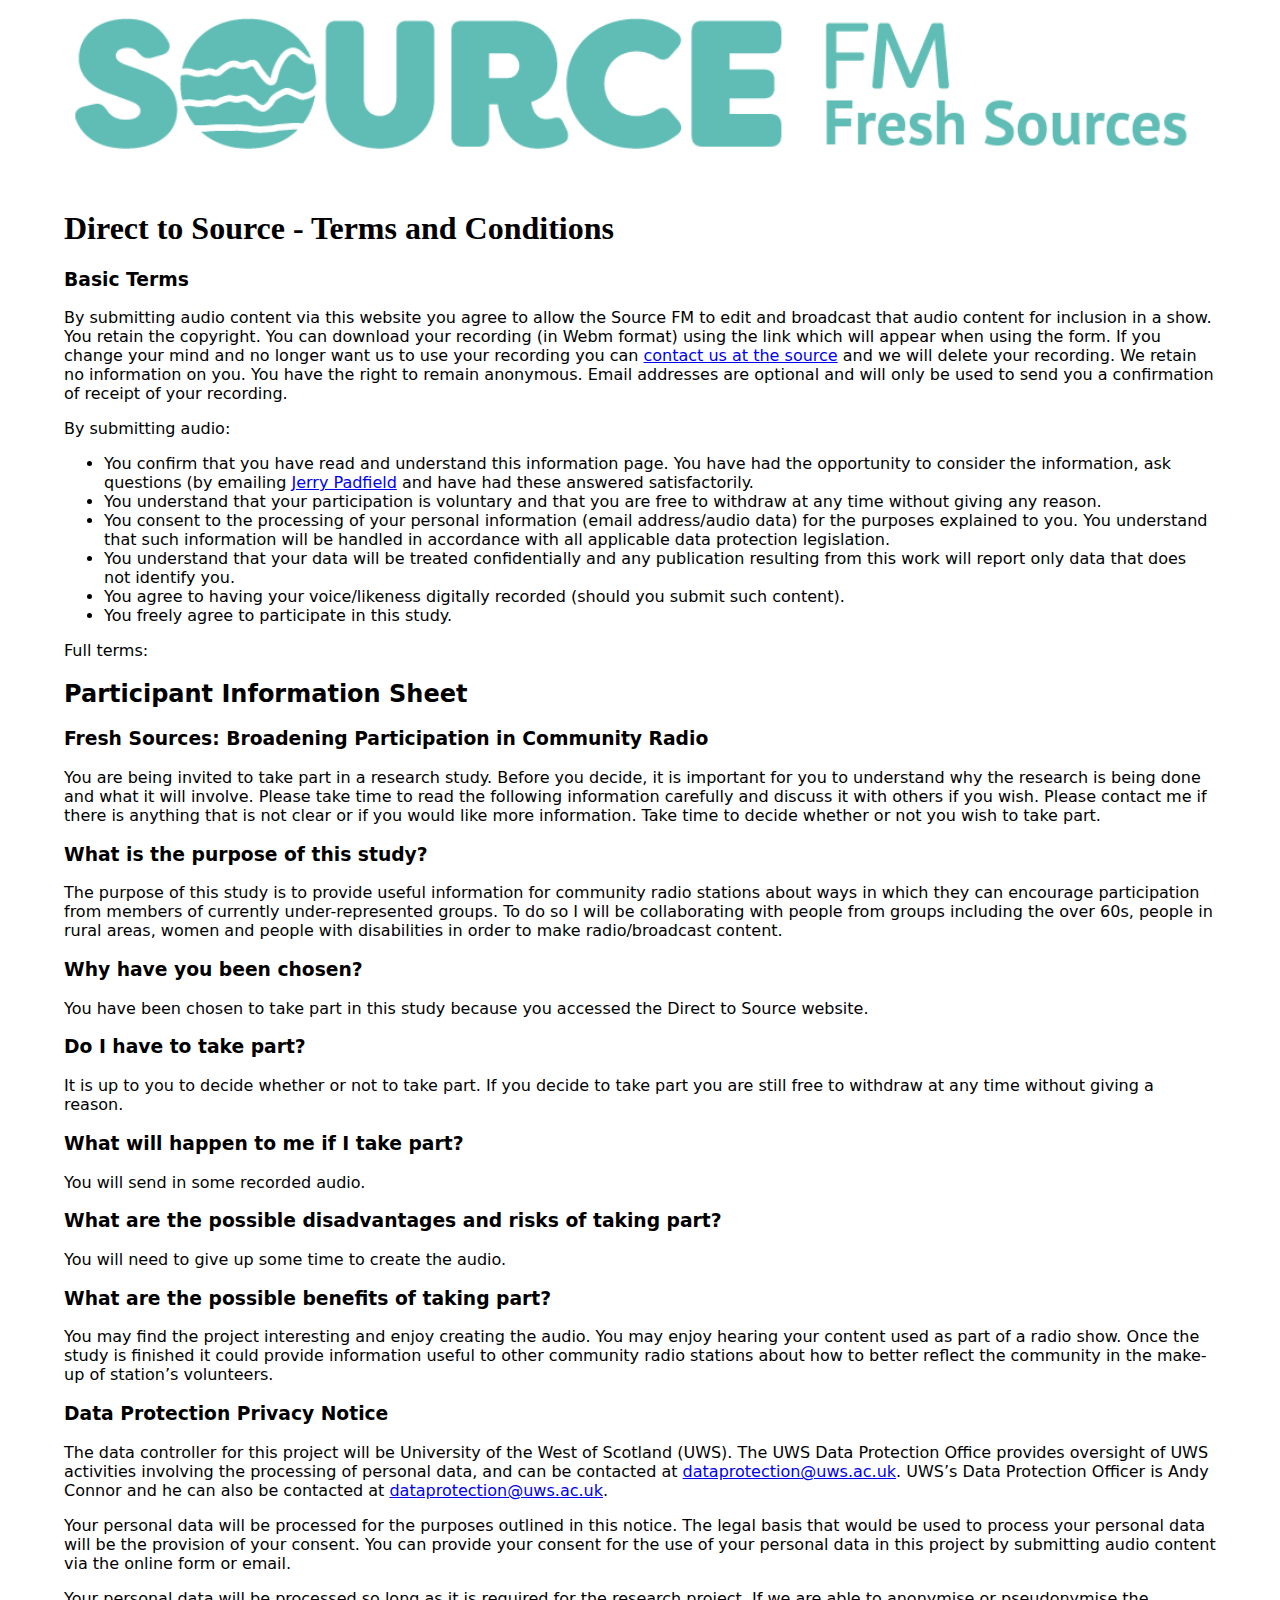
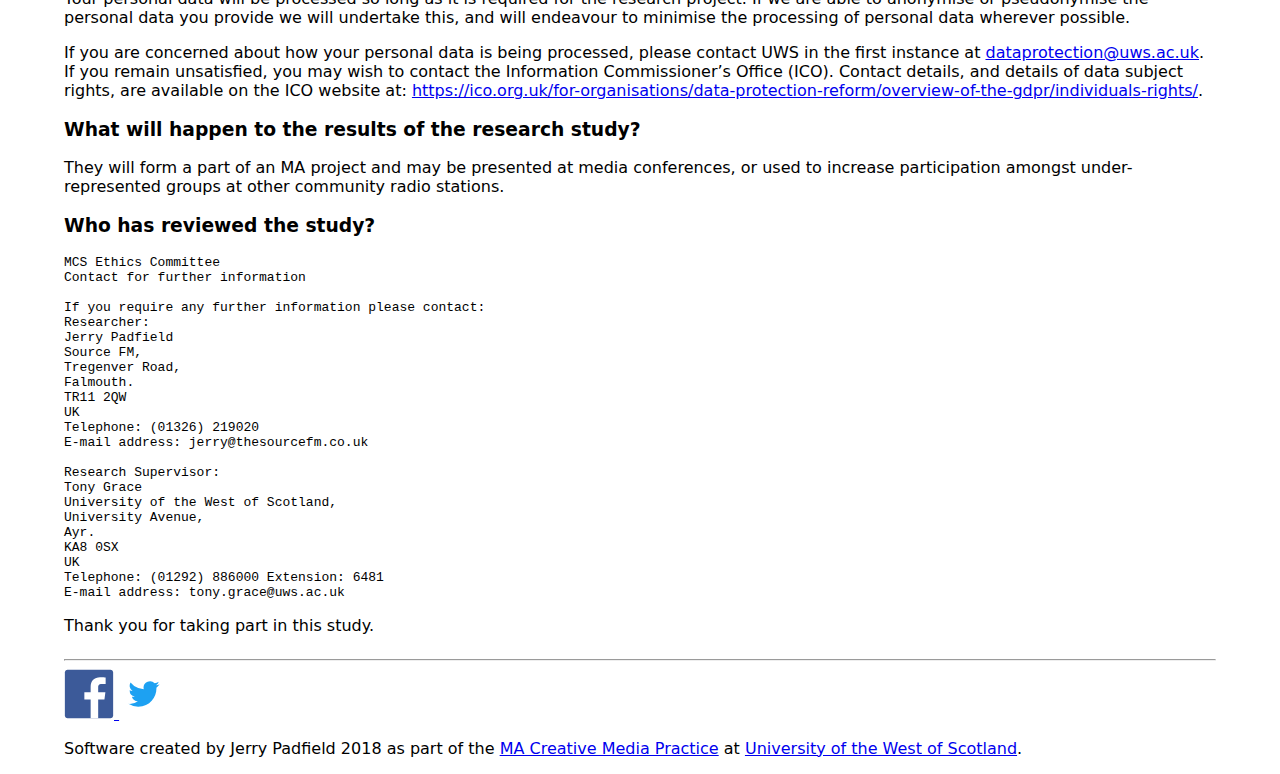
<file: terms-and-conditions.html>
<!DOCTYPE html>
<html lang="en">
  <head>
    <base target="_blank">
    <meta name="viewport" content="width=device-width, initial-scale=1.0" />
    <title>Source FM - Fresh Sources - Record Your Contribution</title>
<link href="css/source-record.css" rel="stylesheet" />
    <style>
	#iframeUploader {
		width: 100%;
	}
img#FreshSources {
width: 100%;
}
iframe {
border: 0px;
overflow:hidden;
}
    </style>
  </head>
  <body>
<div id="headerDiv">
<img src="images/fresh%20sources%20logo-trans.png" id="FreshSources" alt="Fresh Sources" title="Fresh Sources" />

    <h1 id="logo">Direct to Source - Terms and Conditions</h1>
</div>
<!-- main content -->
<div class="row" id="content">
  <h3>Basic Terms</h3>
<p>By submitting audio content via this website you agree to allow the Source FM to edit and broadcast that audio content for inclusion in a show. You retain the copyright. You can download your recording (in Webm format) using the link which will appear when using the form. If you change your mind and no longer want us to use your recording you can <a href="mailto:jerry@thesourcefm.co.uk">contact us at the source</a> and we will delete your recording. We retain no information on you. You have the right to remain anonymous. Email addresses are optional and will only be used to send you a confirmation of receipt of your recording.
</p>
<p>By submitting audio:</p>
<ul><li>
You confirm that you have read and understand this information page.  You have had the opportunity to consider the information, ask questions (by emailing <a href="mailto:jerry@thesourcefm.co.uk">Jerry Padfield</a> and have had these answered satisfactorily.
</li><li>
You understand that your participation is voluntary and that you are free to withdraw at any time without giving any reason.
</li><li>
You consent to the processing of your personal information (email address/audio data) for the purposes explained to you.  You understand that such information will be handled in accordance with all applicable data protection legislation. 
</li><li>
You understand that your data will be treated confidentially and any publication resulting from this work will report only data that does not identify you.
</li><li>    
You agree to having your voice/likeness digitally recorded (should you submit such content).
</li><li>
You freely agree to participate in this study.            
</li>
</ul>
<p>Full terms:</p>
 
<h2>
Participant Information Sheet
</h2>
<h3>Fresh Sources: Broadening Participation in Community Radio
</h3><p>
You are being invited to take part in a research study. Before you decide, it is important for you to understand why the research is being done and what it will involve. Please take time to read the following information carefully and discuss it with others if you wish. Please contact me if there is anything that is not clear or if you would like more information. Take time to decide whether or not you wish to take part.
</p>
<h3>What is the purpose of this study?</h3><p>
The purpose of this study is to provide useful information for community radio stations about ways in which they can encourage participation from members of currently under-represented groups. To do so I will be collaborating with people from groups including the over 60s, people in rural areas, women and people with disabilities in order to make radio/broadcast content.
</p><h3>
Why have you been chosen?</h3><p>
You have been chosen to take part in this study because you accessed the Direct to Source website.
</p>
<h3>Do I have to take part?</h3><p>
It is up to you to decide whether or not to take part. If you decide to take part you are still free to withdraw at any time without giving a reason. 
</p><h3>
What will happen to me if I take part?</h3><p>
You will send in some recorded audio.</p>
<h3>
What are the possible disadvantages and risks of taking part?</h3><p>
You will need to give up some time to create the audio.
</p>
<h3>What are the possible benefits of taking part?</h3><p>
You may find the project interesting and enjoy creating the audio. You may enjoy hearing your content used as part of a radio show. Once the study is finished it could provide information useful to other community radio stations about how to better reflect the community in the make-up of station’s volunteers.
</p>
<h3>Data Protection Privacy Notice </h3>
<p>
The data controller for this project will be University of the West of Scotland (UWS). The UWS Data Protection Office provides oversight of UWS activities involving the processing of personal data, and can be contacted at <a href="mailto:dataprotection@uws.ac.uk">dataprotection@uws.ac.uk</a>. UWS’s Data Protection Officer is Andy Connor and he can also be contacted at <a href="mailto:dataprotection@uws.ac.uk">dataprotection@uws.ac.uk</a>.
</p>
<p>Your personal data will be processed for the purposes outlined in this notice. The legal basis that would be used to process your personal data will be the provision of your consent. You can provide your consent for the use of your personal data in this project by submitting audio content via the online form or email. 
</p>
<p>Your personal data will be processed so long as it is required for the research project. If we are able to anonymise or pseudonymise the personal data you provide we will undertake this, and will endeavour to minimise the processing of personal data wherever possible.
</p>
<p>If you are concerned about how your personal data is being processed, please contact UWS in the first instance at <a href="mailto:dataprotection@uws.ac.uk">dataprotection@uws.ac.uk</a>. If you remain unsatisfied, you may wish to contact the Information Commissioner’s Office (ICO). Contact details, and details of data subject rights, are available on the ICO website at: <a href="https://ico.org.uk/for-organisations/data-protection-reform/overview-of-the-gdpr/individuals-rights/">https://ico.org.uk/for-organisations/data-protection-reform/overview-of-the-gdpr/individuals-rights/</a>.
</p>
<h3>What will happen to the results of the research study?</h3><p>
They will form a part of an MA project and may be presented at media conferences, or used to increase participation amongst under-represented groups at other community radio stations.
  </p>
<h3>Who has reviewed the study?</h3>
<pre>
MCS Ethics Committee
Contact for further information

If you require any further information please contact:
Researcher:
Jerry Padfield
Source FM,
Tregenver Road,
Falmouth.
TR11 2QW
UK
Telephone: (01326) 219020
E-mail address: jerry@thesourcefm.co.uk

Research Supervisor:
Tony Grace
University of the West of Scotland,
University Avenue,
Ayr.
KA8 0SX
UK
Telephone: (01292) 886000 Extension: 6481
E-mail address: tony.grace@uws.ac.uk 
</pre>
<p>
Thank you for taking part in this study.
</p>
</div>
<hr />
<div class="social">
    <a href="https://www.facebook.com/FreshSources">
<svg version="1.1" id="fb_svg" xmlns="http://www.w3.org/2000/svg" xmlns:xlink="http://www.w3.org/1999/xlink" x="0px" y="0px"
     width="50px" height="50px" viewBox="0 0 266.893 266.895" enable-background="new 0 0 266.893 266.895"
     xml:space="preserve">
<path id="Blue_1_" fill="#3C5A99" d="M248.082,262.307c7.854,0,14.223-6.369,14.223-14.225V18.812
    c0-7.857-6.368-14.224-14.223-14.224H18.812c-7.857,0-14.224,6.367-14.224,14.224v229.27c0,7.855,6.366,14.225,14.224,14.225
    H248.082z"/>
<path id="f" fill="#FFFFFF" d="M182.409,262.307v-99.803h33.499l5.016-38.895h-38.515V98.777c0-11.261,3.127-18.935,19.275-18.935
    l20.596-0.009V45.045c-3.562-0.474-15.788-1.533-30.012-1.533c-29.695,0-50.025,18.126-50.025,51.413v28.684h-33.585v38.895h33.585
    v99.803H182.409z"/>
</svg>

    </a>
    <a href="https://www.twitter.com/freshsources">
        <svg id="tw_svg" width="50px" height="50px" data-name="Logo — FIXED" xmlns="http://www.w3.org/2000/svg" viewBox="0 0 400 400"><defs><style>.cls-1{fill:none;}.cls-2{fill:#1da1f2;}</style></defs><title>Twitter_Logo_Blue</title><rect class="cls-1" width="400" height="400"/><path class="cls-2" d="M153.62,301.59c94.34,0,145.94-78.16,145.94-145.94,0-2.22,0-4.43-.15-6.63A104.36,104.36,0,0,0,325,122.47a102.38,102.38,0,0,1-29.46,8.07,51.47,51.47,0,0,0,22.55-28.37,102.79,102.79,0,0,1-32.57,12.45,51.34,51.34,0,0,0-87.41,46.78A145.62,145.62,0,0,1,92.4,107.81a51.33,51.33,0,0,0,15.88,68.47A50.91,50.91,0,0,1,85,169.86c0,.21,0,.43,0,.65a51.31,51.31,0,0,0,41.15,50.28,51.21,51.21,0,0,1-23.16.88,51.35,51.35,0,0,0,47.92,35.62,102.92,102.92,0,0,1-63.7,22A104.41,104.41,0,0,1,75,278.55a145.21,145.21,0,0,0,78.62,23"/></svg>
    </a>
</div>
<div class="footer">

<p>Software created by Jerry Padfield 2018 as part of the <a target="_blank" href="https://www.uws.ac.uk/study/postgraduate/postgraduate-course-search/creative-media-practice/">MA Creative Media Practice</a> at <a target="_blank" href="https://uws.ac.uk">University of the West of Scotland</a>.
</p>
</div>
  </body>
</html>
</file>
<file: css/source-record.css>
/**
 * P2PStudio.css
 *
 *
 *
 */
 /* list of connected peers */
#connectedPeersList {
  list-style-type: none;
}
/* switch styling */
/* The switch - the box around the slider */
.switch {
  position: relative;
  display: inline-block;
  width: 60px;
  height: 34px;
}

/* Hide default HTML checkbox */
.switch input {display:none;}

/* The slider */
.slider {
  position: absolute;
  cursor: pointer;
  top: 0;
  left: 0;
  right: 0;
  bottom: 0;
  background-color: #ccc;
  -webkit-transition: .4s;
  transition: .4s;
}

.slider:before {
  position: absolute;
  content: "";
  height: 26px;
  width: 26px;
  left: 4px;
  bottom: 4px;
  background-color: white;
  -webkit-transition: .4s;
  transition: .4s;
}

input:checked + .slider {
  background-color: #2196F3;
}

input:focus + .slider {
  box-shadow: 0 0 1px #2196F3;
}

input:checked + .slider:before {
  -webkit-transform: translateX(26px);
  -ms-transform: translateX(26px);
  transform: translateX(26px);
}

/* Rounded sliders */
.slider.round {
  border-radius: 34px;
}

.slider.round:before {
  border-radius: 50%;
}
/* end of switch styling */
/* html elements */

body {
  font-family: Calibri, Verdana, Sans;
  width: 90%;
  margin: auto;
}
audio {
  width: 98%;
}
/*
 * Tells the user any errors
 */
#errorReportDiv {
  font-size: small;
  color: red;
  font-weight: bold;
  animation: fadein 2s;
  -webkit-animation: fadein 1s; /* Safari, Chrome and Opera > 12.1 */
  -moz-animation: fadein 1s; /* Firefox < 16 */
  -ms-animation: fadein 1s; /* Internet Explorer */
  -o-animation: fadein 1s; /* Opera < 12.1 */
}
#statusReportDiv {
  font-size: small;
  font-weight: bold;
  animation: fadein 2s;
  -webkit-animation: fadein 1s; /* Safari, Chrome and Opera > 12.1 */
  -moz-animation: fadein 1s; /* Firefox < 16 */
  -ms-animation: fadein 1s; /* Internet Explorer */
  -o-animation: fadein 1s; /* Opera < 12.1 */
 }
/* chat box */
#chatDiv {
  border: 1px solid silver;
  font-size: smaller;
  width: 349px;
  height: 399px;
  background-color: white;
  overflow-y: scroll;
  max-width: 330px;
  max-height: 200px;
}
#chatInputText {
  width: 326px;
}
.outgoingText {
  color: blue;
  animation: fadein 1s;
  -webkit-animation: fadein 1s; /* Safari, Chrome and Opera > 12.1 */
  -moz-animation: fadein 1s; /* Firefox < 16 */
  -ms-animation: fadein 1s; /* Internet Explorer */
  -o-animation: fadein 1s; /* Opera < 12.1 */
 }
.incomingText {
  color: red;
  animation: fadein 1s;
    -webkit-animation: fadein 1s; /* Safari, Chrome and Opera > 12.1 */
       -moz-animation: fadein 1s; /* Firefox < 16 */
        -ms-animation: fadein 1s; /* Internet Explorer */
         -o-animation: fadein 1s; /* Opera < 12.1 */
}
@keyframes fadein {
    from { opacity: 0; }
    to   { opacity: 1; }
}

/* Firefox < 16 */
@-moz-keyframes fadein {
    from { opacity: 0; }
    to   { opacity: 1; }
}

/* Safari, Chrome and Opera > 12.1 */
@-webkit-keyframes fadein {
    from { opacity: 0; }
    to   { opacity: 1; }
}
/* end chat box */

/*
 * Mic image
 */
#MicImg {
 padding: 2px;
}
#MicImg:hover {
 cursor: pointer;
}
#SpeakerImg{

}
#SpeakerImg:hover {
  cursor: pointer;
}
/*
 * column divides the page
 */ 
.column {
    float: left;
/*    width: 20%;
    height: 80%;
    */
    width: 100%;
    padding: 2px;
    margin-right: 6px;
}
/*
 * column2 is the mixer
 */
.column2 {
  float: left;
/*  height: 80%;
  width: 55%;
  */
  padding: 2px;
}
/* 
 * Header at the top of a column
 */
p.header {
  background-color: green;
  font-weight: bold;
  padding: 0;
  margin: 0;
  padding-bottom: 10px;
  border: 0;
}
/* Clear floats after the columns */
.row:after {
    content: "";
    display: table;
    clear: both;
}

.slider2 {
}

/*
 * the help link on the top right
 */
#helplink {
	text-align: right;
}
/*
 * Button to save configuration
 */
#save_button {
  text-align: right;
}

/*
 * P2PStudio logo
 */
h1#logo {
  font-family: Rockwell;
}
div#InputDiv {
  border: 2px solid black;
  border-radius: 10px;
}
div#InputDiv select {
  width: 98%;
}
div#OutputDiv select {
  width: 98%;
}

#MediaDevicesList {
}
#Bitrate {
  float: left;
}
#OutputDiv {
  border: 2px solid black;
  border-radius: 10px;
}
#Mixer {
  border: 2px solid black;
  border-radius: 10px;
}

#content {
  transition: opacity 2s linear;
}
/*
 * Warning message
 */
#loading {
  background-color: #e0e0e0;
  width: 80%;
  left: 50%;
  top: 50%;
  position: fixed;
  -webkit-transform: translateX(-50%) translateY(-50%);
  -moz-transform: translateX(-50%) translateY(-50%);
  -ms-transform: translateX(-50%) translateY(-50%);
  transform: translateX(-50%) translateY(-50%);
  padding: 20px;
  border-radius: 10px;
  text-align: center;
  opacity: 1;
  visibility: visible;
  transition: visibility 0s linear 0.5s, opacity 0.5s linear;
}
/* 
 * Copyright & contact details...
 */
#footer {
  font-size: smaller;
  text-align: center;
}
</file>
